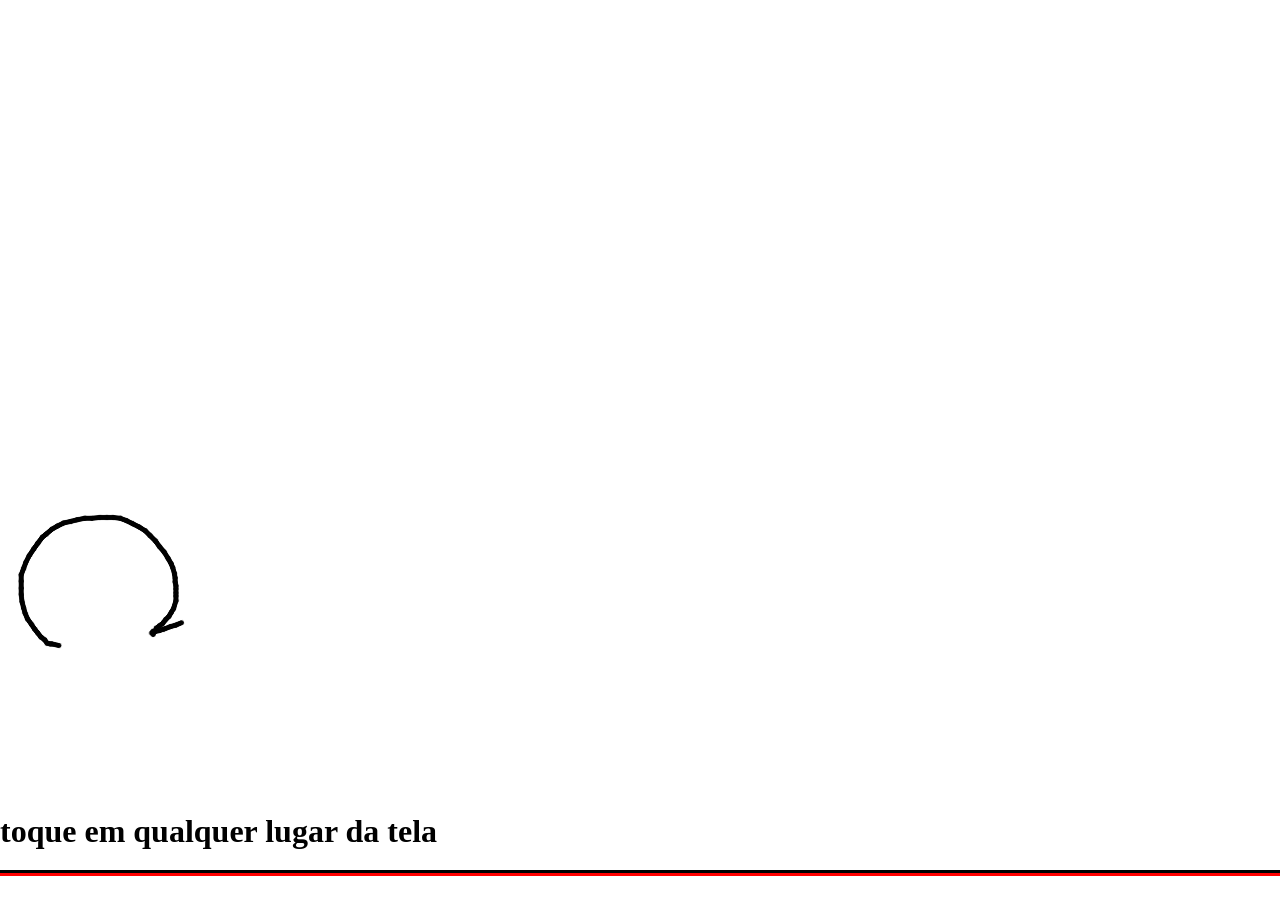
<file: index.html>
<!DOCTYPE html>
<html lang="pt-br">
<head>
    <meta charset="UTF-8">
    <title>Dear Sun</title>
    <meta name="language" content="en-US">
    <meta name="title" content="Dear Sun">
    <meta name="description" content="Collecting this wasn't easy — your star is my motivation to keep going! Contributions are welcome too.">
    <link rel="icon" type="image/x-icon" href="https://cdn.jsdelivr.net/gh/sun0225SUN/photos/img/20210715233345.png">
    <link rel="stylesheet" href="css/love.css">
</head>


<body>
    <h1 class="toque">toque em qualquer lugar da tela</h1>
    <audio src="media/musicaInicio.mp3" class="audio"></audio>
    
<p class="fraseInicio sumir">Mãos para o Alto gatinha pode ir passando o coração</p>

    <div class="container sumir" onselectstart="return false;" unselectable="on" style="-moz-user-select:none;">

        <div class="body_left sumir">
            <img src="images/biubiubiu.gif" alt="" ondragstart='return false;'>
        </div>

        <div class="body_center love sumir">
            <div class="block">
                <div class="div1"></div>
                <div class="div2"></div>
                <div class="div3"></div>
                <div class="div4"></div>
            </div>
        </div>
    </div>

    <div class="footer sumir">
        <div class="border">
            <div class="border-top"></div>
            <div class="border-bottom"></div>
        </div>
    </div>

    <script type="text/javascript" src="js/love.js"></script>



</body>

</html>
</file>
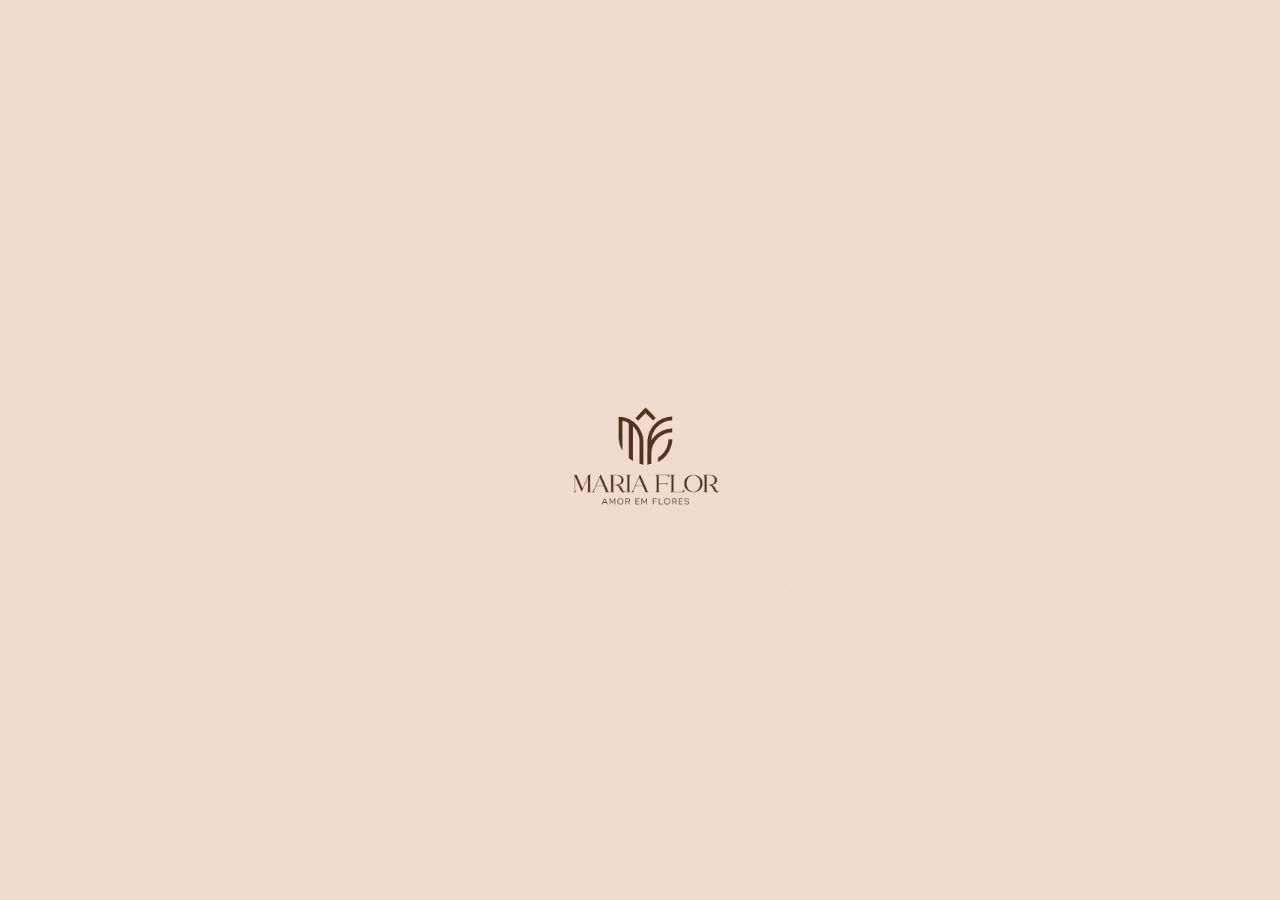
<file: antigo/index.html>
<!DOCTYPE html>
<html lang="pt-br">
<head>
    <meta charset="UTF-8">
    <meta name="viewport" content="width=device-width, initial-scale=1.0">
    <title>Maria Flor</title>
    <style>
        @import url('https://fonts.googleapis.com/css2?family=Poppins:ital,wght@0,100;0,200;0,300;0,400;0,500;0,600;0,700;0,800;0,900;1,100;1,200;1,300;1,400;1,500;1,600;1,700;1,800;1,900&display=swap');

        *{
            margin: 0;
            padding: 0;
            box-sizing: border-box;
        }

        body{
            background-color: #f1dbcd;
            overflow-x: hidden;
        }

        /* CAMADA DOS EMOJIS (NOVA) */
        #emoji-layer{
            position: fixed;
            inset: 0;
            overflow: hidden;
            pointer-events: none;
            z-index: 999;
        }

        header{
            position: relative;
            height: 100vh;
            width: 100vw;
            background-color: #f1dbcd;
            transition: opacity 2s ease;
        }

        header img{
            width: 300px;
            position: absolute;
            top: 50%;
            left: 50%;
            transform: translate(-50%,-50%);
        }

        .sumir{
            pointer-events: none;
            opacity: 0;
        }

        main{
            position: relative;
            transition: background-color 1.5s ease;
            width: 100vw;
            height: 100vh;
            background-color: #f1dbcd; 
            display: none;
            color: black;
            overflow: hidden;
        }

        main #corpo a{
            position: absolute;
            color: white;
            background-color: rgba(11, 44, 255, 0.85);
            text-decoration: none;
            padding: 10px 30px;
            border: 1px solid rgba(0, 0, 0, 0.53);
            border-radius: 10px;
            top: 50%;
            left: 50%;
            transform: translate(-50%,-50%);
            box-shadow: 0 0 5px rgb(0, 0, 0);
            z-index: 999;
        }

        .saltar{
            animation: saltar 3s linear infinite;
        }

        main h1{
            font-family: "Poppins", sans-serif;
            text-align: center;
            font-size: 1.5em;
            font-variant: small-caps;
            position: absolute;
            top: 200px;
            width: 70%;
            left: 50%;
            transform: translate(-50%,-50%);
        }

        @keyframes saltar {
            0%,100%{ font-size: 1em; }
            50%{ font-size: 1.1em; }
        }

        #corpo{
            display: none;
        }

        /* EMOJIS */
        .emoji{
            position: absolute;
            top: -40px;
            animation: cair linear forwards;
            will-change: transform;
        }

        @keyframes cair{
            to{
                transform: translateY(100vh);
                opacity: 0.8;
            }
        }
.roda-pe{
            background-image: linear-gradient(to right,#003324,#00513b,#003324);
            position: absolute;
            bottom: 0;
            display: flex;
            align-items: center;
            justify-content: space-between;
            gap: 10px;
            padding: 5px 10px 10px;
            width: 100%;
            z-index: 999;
        }

        .roda-pe img{
            width: 100px;
        }

        .roda-pe p{
            color: white;
        }
        .roda-pe .links{
            display: flex;
            flex-direction: column;
            color: white;
        }
        .roda-pe .links a{
            text-decoration: none;
            color: white;
        }
    </style>
</head>

<body>

    <!-- CAMADA DOS EMOJIS -->
    <div id="emoji-layer"></div>

    <header id="sumir">
        <img src="img/logo-maria-flor.png" alt="Logo maria Flor">
    </header>

    <main id="principal">
        <div id="corpo">
            <h1>Tenho uma mensagem para Você <br> toque para abrir</h1>
            <a href="page/inicio.html"><span class="saltar">💐 Abrir</span></a>
        </div>

            <div class="roda-pe">
            <img src="img/logo-maria-flor.png" alt="img roda pe">
            <div class="links">
                <a href="https://maps.app.goo.gl/zRUaDRsfHsEfCUSV9" target="_blank">📍 Turilândia-MA</a>
                <p>💐 Cestas | Floricultura (flores naturais)</p>
                <a href="https://wa.me/5598983071338?text=Ol%C3%A1,%20tudo%20bem" target="_blank">📲 98 983071338 (Das 8h às 18h)</a>
                <a href="https://wa.me/c/559883071338" target="_blank">👇🏻 Catálogo Digital WhatsApp</a>
            </p>
        </div>
    </main>

    <script>
        const emojis = ["❤️", "✨", "🔥", "😍", "💖", "🌸", "🎉"];
        const layer = document.getElementById('emoji-layer');

        function criarEmoji(){
            const span = document.createElement('span');
            span.className = 'emoji';
            span.textContent = emojis[Math.floor(Math.random()*emojis.length)];

            const size = 16 + Math.random()*24;
            span.style.fontSize = size + "px";

            span.style.left = Math.random() * (window.innerWidth - size) + "px";
            span.style.animationDuration = (2 + Math.random()*3) + "s";

            layer.appendChild(span);

            span.addEventListener('animationend', () => span.remove());
        }

        setInterval(criarEmoji,150);

        const sumir = document.querySelector('#sumir');
        const principal = document.querySelector('#principal');
        const corpo = document.querySelector('#corpo');

        window.addEventListener('load',()=>{
            setTimeout(()=>{
                sumir.classList.add('sumir');
                setTimeout(()=>{
                    sumir.style.display='none';
                    principal.style.display='block';
                    setTimeout(()=>{
                        corpo.style.display='block';
                    },1000);
                },2000);
            },1000);
        });
    </script>

</body>
</html>
</file>
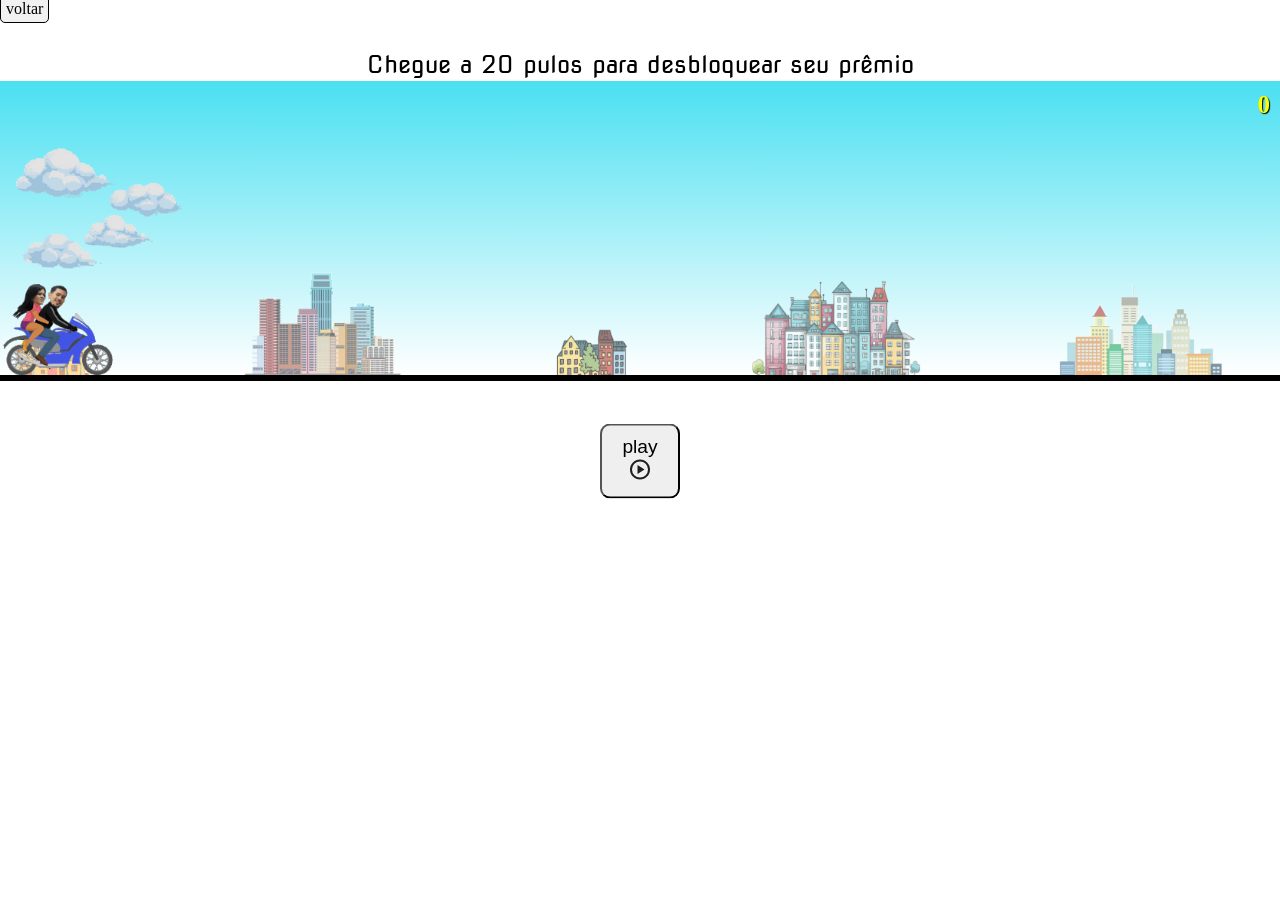
<file: page/jogo.html>
<!DOCTYPE html>
<html lang="pt-br">
<head>
    <meta charset="UTF-8">
    <meta name="viewport" content="width=device-width, initial-scale=1.0">
    <title>Memorias</title>
    <link rel="stylesheet" href="../style/jogo.css">
</head>
<body>
    <audio src="../media/pulo.mpeg" class="pulo-moto"></audio>
    <audio src="../media/dragonball.mp3" class="dragonball"></audio>
    <audio src="../media/gameOver.mp3" class="gameOver"></audio>

<a href="menu.html" class="voltarMenu">voltar</a>

    <h1 class="titulo">Chegue a 20 pulos para desbloquear seu prêmio</h1>
    <main class="corpo">
        <p class="pontos">0</p>
        <img src="../img/nuvem.png" class="nuvem">
        <img src="../img/cidades.png" class="cidades">
        <img src="../img/parabens.png" class="win">
        <img src="../img/moto.gif" class="moto">
        <img src="../img/dog.gif" class="dog">
        <img src="../img/game-over.png" class="game-over">

    </main>
    <div class="btn">
        <button class="start btns">play <svg xmlns="http://www.w3.org/2000/svg" height="24px" viewBox="0 -960 960 960" width="24px" fill="#1f1f1f"><path d="m380-300 280-180-280-180v360ZM480-80q-83 0-156-31.5T197-197q-54-54-85.5-127T80-480q0-83 31.5-156T197-763q54-54 127-85.5T480-880q83 0 156 31.5T763-763q54 54 85.5 127T880-480q0 83-31.5 156T763-197q-54 54-127 85.5T480-80Zm0-80q134 0 227-93t93-227q0-134-93-227t-227-93q-134 0-227 93t-93 227q0 134 93 227t227 93Zm0-320Z"/></svg></button>
        <button class="pular btns"><svg xmlns="http://www.w3.org/2000/svg" height="24px" viewBox="0 -960 960 960" width="24px" fill="#1f1f1f"><path d="M320-120v-240H120l360-440 360 440H640v240H320Zm80-80h160v-240h111L480-674 289-440h111v240Zm80-240Z"/></svg> pular</button>
        <button class="memorias btns"> Desbloquear memorias</button>
        <button class="atualizar btns"> tente novamente</button>

    </div>
    

    <script src="../script/jogo.js"></script>
</body>
</html>
</file>
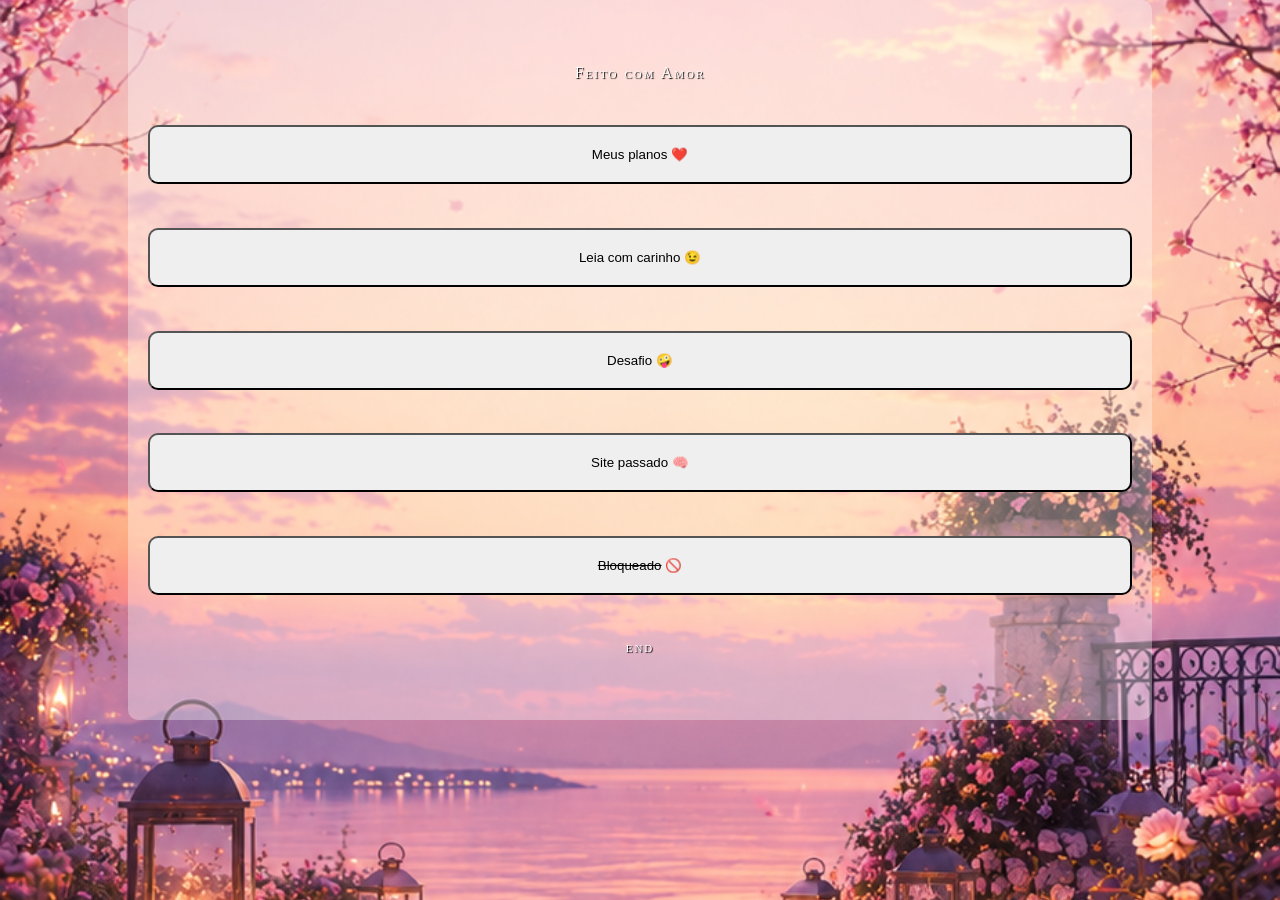
<file: page/menu.html>
<!DOCTYPE html>
<html lang="pt-br">
<head>
    <meta charset="UTF-8">
    <meta name="viewport" content="width=device-width, initial-scale=1.0">
    <title>Document</title>
    <link rel="stylesheet" href="../style/menu.css">
</head>
<body>
<div class="menu">
    <main>
        <p class="titulo">Feito com Amor</p>
        <button class="btn">Meus planos &#x2764;&#xFE0F;</button>
        <button class="btn">Leia com carinho &#x1F609;</button>
        <button class="btn">Desafio &#x1F92A;</button>
        <button class="btn">Site passado &#x1F9E0; </button>
        <button class="btn"><del>Bloqueado</del> &#x1F6AB;</button>
        <p class="titulo">end</p>
    </main>
</div>



<div class="meus-planos">
    <audio src="../media/machaNupicial.mp3" class="audioMeusPlanos"></audio>
<button class="btnVoltar"><svg xmlns="http://www.w3.org/2000/svg" height="24px" viewBox="0 -960 960 960" width="24px" fill="#1f1f1f"><path d="M360-240 120-480l240-240 56 56-144 144h488v-160h80v240H272l144 144-56 56Z"/></svg></button>

    <div class="parte1">
        <img src="../img/kassio.png" class="kassiocasar">
        <img src="../img/jadna.png" class="jadnacasar">
        <div class="divbtn">
            <button class="casarVoltar"><svg xmlns="http://www.w3.org/2000/svg" height="24px" viewBox="0 -960 960 960" width="24px" fill="#1f1f1f"><path d="M560-280 360-480l200-200v400Z"/></svg></button>
            <button class="casarAvancar"><svg xmlns="http://www.w3.org/2000/svg" height="24px" viewBox="0 -960 960 960" width="24px" fill="#1f1f1f"><path d="M400-280v-400l200 200-200 200Z"/></svg></button>
        </div>
    </div>
    <div class="parte2">
        <img src="../img/nuvem.png" class="nuvem">
        <img src="../img/cidades.png" class="cidades">
        <img src="../img/casados.gif" class="casados">
        <img src="../img/sorriso.jpg" class="sorriso">
        
    </div>
</div>

<div class="leia">
    <button class="btnVoltar"><svg xmlns="http://www.w3.org/2000/svg" height="24px" viewBox="0 -960 960 960" width="24px" fill="#1f1f1f"><path d="M360-240 120-480l240-240 56 56-144 144h488v-160h80v240H272l144 144-56 56Z"/></svg></button>
    <audio src="../media/dragonballCasamento.mp3" class="audioLeia"></audio>
    <p>Sabe, eu queria te agradecer por tudo ❤️<br> <br>

Muito obrigado por cuidar tão bem de mim, por sempre me ajudar, estar presente e por se preocupar comigo até nas pequenas coisas. Você consegue tornar meus dias mais leves, felizes e especiais simplesmente por estar ao meu lado. <br> <br>

Quero que você saiba o quanto é especial para mim e o quanto sou grato por ter você na minha vida. Eu espero que ainda possamos viajar muito juntos, conhecer lugares novos, viver aventuras, criar histórias e guardar momentos que vamos lembrar para sempre. <br> <br>

E obrigado também por cada comidinha que você faz ou compra e sempre leva para mim, por cada gesto de carinho e por todas essas pequenas coisas que, para mim, significam muito. Talvez pareçam detalhes, mas são justamente esses detalhes que fazem eu me sentir amado e cuidado por você. <br> <br>

Obrigado por ser você, por estar comigo e por fazer parte da minha vida. Eu quero continuar vivendo muitos momentos ao seu lado e, principalmente, quero que você saiba que eu amo ter você por perto</p>
</div>



    <script src="../script/menu.js"></script>
</body>
</html>
</file>
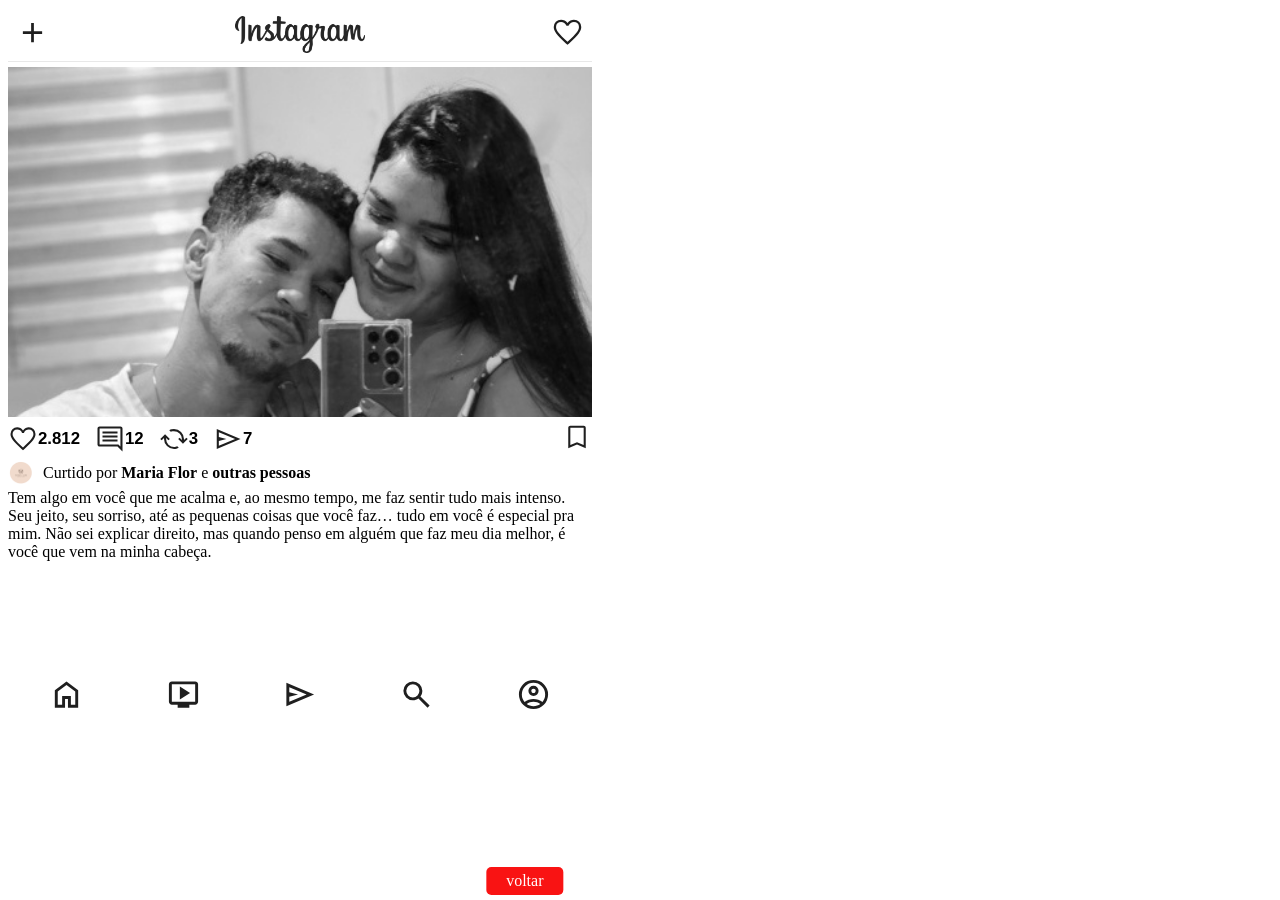
<file: antigo/page/mensagem.html>
<!DOCTYPE html>
<html lang="pt-br">
<head>
    <meta charset="UTF-8">
    <meta name="viewport" content="width=device-width, initial-scale=1.0">
    <title>mensagem</title>
    <link rel="stylesheet" href="../css/mensagem.css">
</head>
<body>
    <div class="interface">

        <div class="top">
            <svg xmlns="http://www.w3.org/2000/svg" height="33px" viewBox="0 -960 960 960" width="33px" fill="#1f1f1f"><path d="M440-440H200v-80h240v-240h80v240h240v80H520v240h-80v-240Z"/></svg>

            <img src="../img/instagram.jpg" alt="">

           <svg xmlns="http://www.w3.org/2000/svg" height="33px" viewBox="0 -960 960 960" width="33px" fill="#1f1f1f"><path d="m480-120.67-46.67-42q-104.18-95.08-172.25-164.04Q193-395.67 152.67-450.17q-40.34-54.5-56.5-99.16Q80-594 80-640q0-91.44 61.33-152.72 61.34-61.28 152-61.28 55.34 0 103.34 25.33 48 25.34 83.33 72.67 39.33-49.33 86.33-73.67 47-24.33 100.34-24.33 90.66 0 152 61.28Q880-731.44 880-640q0 46-16.17 90.67-16.16 44.66-56.5 99.16-40.33 54.5-108.41 123.46-68.07 68.96-172.25 164.04l-46.67 42Zm0-88.66q99.49-90.67 163.75-155.5Q708-429.67 745.67-478.17q37.66-48.5 52.66-86.42t15-75.31q0-64.1-41.33-105.77-41.33-41.66-105.18-41.66-50.02 0-92.59 29.83-42.56 29.83-65.56 81.5h-58q-22.34-51-64.9-81.17-42.57-30.16-92.59-30.16-63.85 0-105.18 41.66-41.33 41.67-41.33 105.88 0 37.46 15 75.62 15 38.17 52.66 87Q252-428.33 316.67-363.83q64.66 64.5 163.33 154.5Zm0-289Z"/></svg>
        </div>

        <div class="foto"></div>
        <div class="curtidas">
            <div class="curt">

                <div><svg xmlns="http://www.w3.org/2000/svg" height="30px" viewBox="0 -960 960 960" width="30px" fill="#1f1f1f"><path d="m480-120.67-46.67-42q-104.18-95.08-172.25-164.04Q193-395.67 152.67-450.17q-40.34-54.5-56.5-99.16Q80-594 80-640q0-91.44 61.33-152.72 61.34-61.28 152-61.28 55.34 0 103.34 25.33 48 25.34 83.33 72.67 39.33-49.33 86.33-73.67 47-24.33 100.34-24.33 90.66 0 152 61.28Q880-731.44 880-640q0 46-16.17 90.67-16.16 44.66-56.5 99.16-40.33 54.5-108.41 123.46-68.07 68.96-172.25 164.04l-46.67 42Zm0-88.66q99.49-90.67 163.75-155.5Q708-429.67 745.67-478.17q37.66-48.5 52.66-86.42t15-75.31q0-64.1-41.33-105.77-41.33-41.66-105.18-41.66-50.02 0-92.59 29.83-42.56 29.83-65.56 81.5h-58q-22.34-51-64.9-81.17-42.57-30.16-92.59-30.16-63.85 0-105.18 41.66-41.33 41.67-41.33 105.88 0 37.46 15 75.62 15 38.17 52.66 87Q252-428.33 316.67-363.83q64.66 64.5 163.33 154.5Zm0-289Z"/></svg>
                <p>2.812</p></div>

                <div><svg xmlns="http://www.w3.org/2000/svg" height="30px" viewBox="0 -960 960 960" width="30px" fill="#1f1f1f"><path d="M240-400h480v-66.67H240V-400Zm0-126.67h480v-66.66H240v66.66Zm0-126.66h480V-720H240v66.67ZM880-80 720-240H146.67q-27 0-46.84-19.83Q80-279.67 80-306.67v-506.66q0-27 19.83-46.84Q119.67-880 146.67-880h666.66q27 0 46.84 19.83Q880-840.33 880-813.33V-80ZM146.67-306.67h602l64.66 68.34v-575H146.67v506.66Zm0 0v-506.66 506.66Z"/></svg>
                <p><p>12</p></p></div>

                <div><svg xmlns="http://www.w3.org/2000/svg" height="30px" viewBox="0 -960 960 960" width="30px" fill="#1f1f1f"><path d="M481.33-158.67q-132 0-226.33-94-94.33-94-94.33-226V-511L86-436.33 41.33-481 194-633.67 346.67-481 302-436.33 227.33-511v32.33q0 104.67 74.5 179 74.5 74.34 179.5 74.34 28 0 53.67-5.34 25.67-5.33 49-16L632.67-198q-36.67 20.67-74.34 30-37.66 9.33-77 9.33ZM766.67-325 614-477.67 659.33-523l74 74v-29.67q0-104.66-74.5-179Q584.33-732 479.33-732q-28 0-53.66 5.67-25.67 5.66-49 15L328-760q36.67-20.67 74.33-29.67 37.67-9 77-9 132 0 226.34 94 94.33 94 94.33 226v31l74.67-74.66 44.66 44.66L766.67-325Z"/></svg>
                <p>3</p></div>
                <div><svg xmlns="http://www.w3.org/2000/svg" height="30px" viewBox="0 -960 960 960" width="30px" fill="#1f1f1f"><path d="M120-160v-640l760 320-760 320Zm66.67-102 520.66-218-520.66-220v158.67L428-480l-241.33 60v158Zm0 0v-438 438Z"/></svg> 
                <p>7</p></div>
            </div>
            <div class="salvar"><svg xmlns="http://www.w3.org/2000/svg" height="30px" viewBox="0 -960 960 960" width="30px" fill="#1f1f1f"><path d="M200-120v-656.67q0-27 19.83-46.83 19.84-19.83 46.84-19.83h426.66q27 0 46.84 19.83Q760-803.67 760-776.67V-120L480-240 200-120Zm66.67-101.33L480-312l213.33 90.67v-555.34H266.67v555.34Zm0-555.34h426.66-426.66Z"/></svg></div>
        </div>
        <div class="seguidores">
            <img src="../img/curtido.png" alt=""> 
            <p>Curtido por <strong>Maria Flor</strong> e <strong>outras pessoas</strong></p>
        </div>
        <div class="texto"> <p>
            Tem algo em você que me acalma e, ao mesmo tempo, me faz sentir tudo mais intenso. Seu jeito, seu sorriso, até as pequenas coisas que você faz… tudo em você é especial pra mim. Não sei explicar direito, mas quando penso em alguém que faz meu dia melhor, é você que vem na minha cabeça.
        </p></div>
        <div class="bottom">
            
            <svg xmlns="http://www.w3.org/2000/svg" height="35px" viewBox="0 -960 960 960" width="35px" fill="#1f1f1f"><path d="M240-200h120v-240h240v240h120v-360L480-740 240-560v360Zm-80 80v-480l320-240 320 240v480H520v-240h-80v240H160Zm320-350Z"/></svg>

            <svg xmlns="http://www.w3.org/2000/svg" height="35px" viewBox="0 -960 960 960" width="35px" fill="#1f1f1f"><path d="m380-340 280-180-280-180v360Zm-60 220v-80H160q-33 0-56.5-23.5T80-280v-480q0-33 23.5-56.5T160-840h640q33 0 56.5 23.5T880-760v480q0 33-23.5 56.5T800-200H640v80H320ZM160-280h640v-480H160v480Zm0 0v-480 480Z"/></svg>

            <svg xmlns="http://www.w3.org/2000/svg" height="35px" viewBox="0 -960 960 960" width="35px" fill="#1f1f1f"><path d="M120-160v-640l760 320-760 320Zm80-120 474-200-474-200v140l240 60-240 60v140Zm0 0v-400 400Z"/></svg>

            <svg xmlns="http://www.w3.org/2000/svg" height="35px" viewBox="0 -960 960 960" width="35px" fill="#1f1f1f"><path d="M784-120 532-372q-30 24-69 38t-83 14q-109 0-184.5-75.5T120-580q0-109 75.5-184.5T380-840q109 0 184.5 75.5T640-580q0 44-14 83t-38 69l252 252-56 56ZM380-400q75 0 127.5-52.5T560-580q0-75-52.5-127.5T380-760q-75 0-127.5 52.5T200-580q0 75 52.5 127.5T380-400Z"/></svg>

            <svg xmlns="http://www.w3.org/2000/svg" height="35px" viewBox="0 -960 960 960" width="35px" fill="#1f1f1f"><path d="M234-276q51-39 114-61.5T480-360q69 0 132 22.5T726-276q35-41 54.5-93T800-480q0-133-93.5-226.5T480-800q-133 0-226.5 93.5T160-480q0 59 19.5 111t54.5 93Zm146.5-204.5Q340-521 340-580t40.5-99.5Q421-720 480-720t99.5 40.5Q620-639 620-580t-40.5 99.5Q539-440 480-440t-99.5-40.5ZM480-80q-83 0-156-31.5T197-197q-54-54-85.5-127T80-480q0-83 31.5-156T197-763q54-54 127-85.5T480-880q83 0 156 31.5T763-763q54 54 85.5 127T880-480q0 83-31.5 156T763-197q-54 54-127 85.5T480-80Zm100-95.5q47-15.5 86-44.5-39-29-86-44.5T480-280q-53 0-100 15.5T294-220q39 29 86 44.5T480-160q53 0 100-15.5ZM523-537q17-17 17-43t-17-43q-17-17-43-17t-43 17q-17 17-17 43t17 43q17 17 43 17t43-17Zm-43-43Zm0 360Z"/></svg>
        </div>
    </div>
    <a href="inicio.html" class="prev">voltar</a>
</body>
</html>
</file>
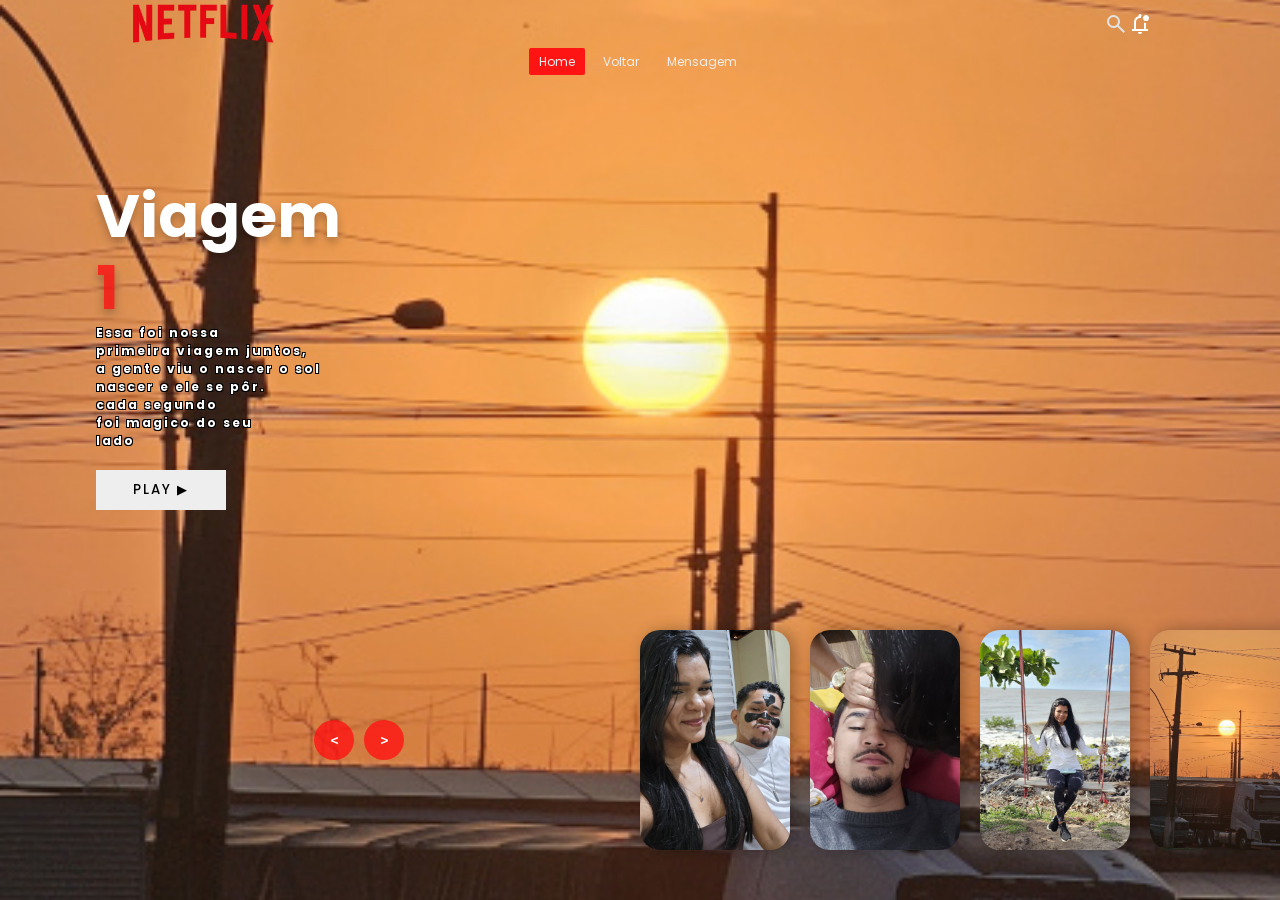
<file: antigo/page/momentos.html>
<!DOCTYPE html>
<html lang="pt-br">
<head>
    <meta charset="UTF-8">
    <meta name="viewport" content="width=device-width, initial-scale=1.0">
    <title>Momentos</title>
    <link rel="stylesheet" href="../css/momentos.css">

</head>
<body>
    <header>
        <div class="netflix-top">
            <div class="img-netflix"><img src="../img/Logonetflix.png"></div>

            <div class="icon-netflix">
                <p><svg xmlns="http://www.w3.org/2000/svg" height="24px" viewBox="0 -960 960 960" width="24px" fill="#e3e3e3"><path d="M784-120 532-372q-30 24-69 38t-83 14q-109 0-184.5-75.5T120-580q0-109 75.5-184.5T380-840q109 0 184.5 75.5T640-580q0 44-14 83t-38 69l252 252-56 56ZM380-400q75 0 127.5-52.5T560-580q0-75-52.5-127.5T380-760q-75 0-127.5 52.5T200-580q0 75 52.5 127.5T380-400Z"/></svg></p>
                <p><svg xmlns="http://www.w3.org/2000/svg" height="24px" viewBox="0 -960 960 960" width="24px" fill="#FFFFFF"><path d="M480-80q-33 0-56.5-23.5T400-160h160q0 33-23.5 56.5T480-80Zm0-420ZM160-200v-80h80v-280q0-83 50-147.5T420-792v-28q0-25 17.5-42.5T480-880q25 0 42.5 17.5T540-820v13q-11 22-16 45t-4 47q-10-2-19.5-3.5T480-720q-66 0-113 47t-47 113v280h320v-257q18 8 38.5 12.5T720-520v240h80v80H160Zm475-435q-35-35-35-85t35-85q35-35 85-35t85 35q35 35 35 85t-35 85q-35 35-85 35t-85-35Z"/></svg></p>
            </div>
        </div>
        <nav>
            <a href="../page/inicio.html" class="active">Home</a>
            <a href="../page/inicio.html">Voltar</a>
            <a href="../page/mensagem.html">Mensagem</a>
            
    
        </nav>
    </header>
    <audio src="../media/audio-netflix.mp3" id="audio"></audio>

    <div class="slider">
        <div class="list">

            <div class="item">
                <img src="../img/m-img1.jpg" alt="">
                <div class="content">
                    <div class="title">Viagem</div>
                    <div class="type">1</div>
                    <div class="description">
                        Essa foi nossa <br>
                        primeira viagem juntos, <br> 
                        a gente viu o nascer o sol <br>
                        nascer e ele se pôr.<br>
                        cada segundo <br> 
                        foi magico do seu <br>
                        lado
                    </div>
                    <div class="button">
                        <button class="audioNetflix">PLAY &#x25B6; </button>
                    </div>
                </div>
            </div>

            <div class="item">
                <img src="../img/m-img2.jpg" alt="">
                <div class="content">
                    <div class="title">Momentos</div>
                    <div class="type">2</div>
                    <div class="description">
                        Momentos juntos são feitos de <br> pequenos detalhesque ficam <br>
                        guardados para sempre: um sorriso<br>
                        inesperado,uma conversa simples <br> que vira especial, um olhar que <br> diz tudo sem precisar de <br>
                        palavras. 
</div>
                    <div class="button">
                        <button class="audioNetflix">PLAY &#x25B6; </button>
                    </div>
                </div>
            </div>

            <div class="item">
                <img src="../img/m-img3.jpg" alt="">
                <div class="content">
                    <div class="title">Cuidar</div>
                    <div class="type">3</div>
                    <div class="description">
                        Cuidar de alguém é mais <br>
                        do que estar presente nos <br>
                        momentos bons, é demonstrar <br>
                        atenção nos detalhes, <br>
                        oferecer apoio quando tudo <br>
                        parece difícil e nunca soltar <br>
                        a mão quando o outro.
                    </div>
                    <div class="button">
                        <button class="audioNetflix">PLAY &#x25B6; </button>
                    </div>
                </div>
            </div>
            
            <div class="item">
                <img src="../img/m-img4.jpg" alt="">
                <div class="content">
                    <div class="title">You</div>
                    <div class="type">4</div>
                    <div class="description">
                        Você é uma garota incrível <br>
                        Jadna, completa em cada detalhe. <br>
                        Tem uma força que inspira, um <br> jeito que encanta e um <br> 
                        coração que faz tudo ao redor ficar<br> mais leve. Sua presença marca, <br>
                        seu sorriso acolhe.
 </div>
                    <div class="button">
                        <button class="audioNetflix">PLAY &#x25B6; </button>
                    </div>
                </div>
            </div>

        </div>
        <div class="thumbnail">
            <div class="item">
                <img src="../img/m-img1.jpg" alt="">
            </div>
            <div class="item">
                <img src="../img/m-img2.jpg" alt="">
            </div>
            <div class="item">
                <img src="../img/m-img3.jpg" alt="">
            </div>
            <div class="item">
                <img src="../img/m-img4.jpg" alt="">
            </div>


        </div>

        <div class="nextPrevArrows">
            <button class="prev">&lt;</button>
            <button class="next">&gt;</button>

        </div>
    </div>

<script src="../js/momentos.js"></script>
</body>
</html>
</file>
<file: css/love.css>
* {
    margin: 0;
    padding: 0;
    border: 0;
}
.icon-love {
    width: 400px;
}
html, body {
    width: 100%;
    height: 100%;
}

body {
    overflow: hidden; 
}

.container {
    width: 100%;
    height: 100%;
    position: relative;
}

/*---------------------- body_left -------------------------*/
.body_left {
    width: 300px;
    height: 300px;
    left: 0;
    bottom: 110px;
    position: absolute;
    z-index: 98;

}

/*---------------------- body_left -------------------------*/

/*---------------------- body_center -------------------------*/
.container .love {
    width: 520px; /* 13 * 40 */
    height: 440px; /* 11 * 40 */
    left: 50%;
    top: 50%;
    position: absolute;
    margin: -260px 0 0 -220px;
    /*background-color: gray;*/
}

.love .block {
    right: 0;
    position: absolute;
    visibility: hidden;
    background-color: yellow;
}

.love .block div {
    width: 40px;
    height: 40px;
    position: absolute;
    background: url("../images/heart.png") no-repeat;
    background-size: contain;
    /*background-color: #c40908;*/
    /*border: 1px solid silver;*/
    box-sizing: border-box;
}


/*---------------------- body_center -------------------------*/

/*---------------------- footer -------------------------*/
@keyframes border {
    0% {
        width: 0;
    }
    5% {
        width: 5%;
    }
    10% {
        width: 10%;
    }
    15% {
        width: 15%;
    }
    20% {
        width: 20%;
    }
    25% {
        width: 25%;
    }
    30% {
        width: 30%;
    }
    35% {
        width: 35%;
    }
    40% {
        width: 40%;
    }
    45% {
        width: 45%;
    }
    50% {
        width: 50%;
    }
    55% {
        width: 55%;
    }
    60% {
        width: 60%;
    }
    65% {
        width: 65%;
    }
    70% {
        width: 70%;
    }
    75% {
        width: 75%;
    }
    80% {
        width: 80%;
    }
    85% {
        width: 85%;
    }
    90% {
        width: 90%;
    }
    95% {
        width: 95%;
    }
    100% {
        width: 100%;
    }

}
.footer {
    bottom: 30px;
    position: relative;
    z-index: 99;
}
.footer .border .border-top {
    /*width: 0;*/
    /*display: inline-block;*/
    border-top: 3px solid black;
    transform-origin: left center;
    -webkit-animation: border 312 linear;
    -o-animation: border 12s linear;
    animation: border 12s linear;
    animation-fill-mode : both;
    /*border-bottom: none;*/
}

.footer .border .border-bottom {
    /*width: 0;*/
    /*display: inline-block;*/
    float: right;
    border-top: 3px solid red;
    transform-origin: right center;
    -webkit-animation: border 7s linear 12s;
    -o-animation: border 7s linear 12s;
    animation: border 7s linear 12s;
    animation-fill-mode : both;
    /*border-bottom: none;*/
}

.footer .copyright {
    width: 100%;
    height: 30px;
    position: absolute;
    bottom: -30px;
    text-align: center;
    /*background-color: gray;*/

}

.copyright div {
    width: 30%;
    line-height: 30px;
    display: inline-block;
}

.copyright div span {
    color: dimgray;
}

/*---------------------- footer -------------------------*/

.iniciar{
    position: absolute;
    font-size: 7em;
    left: 50%;
    top: 50%;
    transform: translate(-50%,-50%);
    border: 1px solid black;
    padding: 35px;
}
.sumir{
    display: block;
}
.fraseInicio{
    display: none;
    position: absolute;
    font-size: 4em;
    width: 500px;
    right: 30px;
    bottom: 150px;
    animation: sugir 2s linear;
}
.aparecer{
    
    display: block;
}

@keyframes sugir{
    0%{
        opacity: 0;
    }100%{
       opacity: 1;
    }
}
.toque{
    position: absolute;
    bottom: 50px;

}
</file>
<file: style/jogo.css>
@import url('https://fonts.googleapis.com/css2?family=Nova+Square&display=swap');

*{
    margin: 0;
    padding: 0;
    box-sizing: border-box;
}
.titulo{
    margin-top: 30px;
    padding: 2px;
    font-size: 1.5em;
    text-align: center;
    font-family: "Nova Square", sans-serif;
    font-weight: 400;
    font-style: normal;
}
.corpo{
    position: relative;
    width: 100vw;
    height: 300px;
    border-bottom: 6px solid black;
    
    margin: 0 auto;
    overflow: hidden;
    background-image: linear-gradient(to bottom, rgb(74, 224, 241),rgb(255, 255, 255));
}
.pontos{
    position: absolute;
    font-weight: 900;
    font-size: 25px;
    color: yellow;
    text-shadow: 1px 1px 1px black;
    right: 10px;
    top: 10px;
    z-index: 10;
}
.nuvem{
    top: 50px;
    position: absolute;
    animation: nuvem 10s linear infinite;
    
}
@keyframes nuvem{
    from{
        right: -40%;
    }to{
        right: 100%;
    }
}
.cidades{
    position: absolute;
    z-index: 0;
    width: 1500px;
    bottom: -5px;
    opacity: 0.6;
    animation: cidades 8s linear infinite;
}
@keyframes cidades{
    from{
        right: -1600px;
    }to{
        right: 100%;
    }
}

.moto{
    position: absolute;
    width: 115px;
    bottom: 0;
   
}
.dog{
    position: absolute;
    width: 70px;
    right: -75px;
    bottom: 0;
    
}
.game-over{
    display: none;
    position: absolute;
    left: 50%;
    top: 30%;
    transform: translate(-50%);
}
.win{
    width: 80px;
    position: absolute;
    left: 50%;
    top: 30%;
    transform: translate(-50%);
    display: none;
}

.correr{
animation: dog 1.1s linear infinite;
}
.jump{
 animation: pulo 500ms ease ;
}
.end{
    animation: end 3s linear ;
    left: 100%;
}
.sair{
    animation: sair 3s linear;
    left: -100%;
}
@keyframes sair{
    from{
        
        left: 0;
    }to{
        bottom: 0;
        left: -100%;
    }
}

@keyframes dog{
    from{
        right: -70px;
    }to{
        right: 110%;
    }
}

@keyframes pulo{
    0%,100%{
        bottom: 0;
    }
    40%,50%,60%,70%,80%{
        bottom: 110px;
        transform: rotate(-30deg);
    }
}
@keyframes end {
    from{
        left: 0;

    }
    to{
        left: 100%;
    }
}

.btn{
    position: relative;
    text-align: center;
    width: 150px;
    height: 120px;
    margin:auto;
    margin-top: 20px;
   

}
.btns{
    font-size: 1.2em;
    border-radius: 10px;
    padding: 10px;
    position: absolute;
    top: 50%;
    left: 50%;
    transform: translate(-50%,-50%);
}
.start{
    width: 80px;
}
.pular{
    text-align: center;
    display: none;
}
.memorias{
    display: none;
}
.atualizar{
    display: none;
}

.voltarMenu{
    margin-top: 5px;
    border-radius: 5px;
    text-decoration: none;
    border: 1px solid black;
    padding: 5px;
    color: black;
    background-color: rgb(241, 241, 241);
}
</file>
<file: style/menu.css>
*{
    margin: 0;
    padding: 0;
    box-sizing: border-box;
}
.titulo{
    text-shadow: 1px 1px 1px black;
    color: white;
    font-variant: small-caps;
    letter-spacing: 2px;
}
.menu{
    
   display: block;
    width: 100vw;
    height: 100vh;
     background-image: url('../img/fundo.png');
    background-position: center;
    background-size: cover;
    background-repeat: no-repeat;
    animation: sugir 1s forwards;
    
}

@keyframes sugir{
    from{
        opacity: 0;
    }to{
        opacity: 1;
    }
}


.menu main{

    padding: 20px;
    text-align: center;
    position: relative;
    display: flex;
    width: 100vw;
    height: 80vh;
    background-color: rgba(255, 255, 255, 0.33);
   border-radius: 10px;
   
    flex-flow: column nowrap;
    gap: 0px;
    justify-content: space-evenly;

    width: 80vw;
    margin: 0 auto;
}
.btn {
    border-radius: 10px;
    padding: 20px;
    opacity: 0;
    position: relative;
    animation: entrar 1s forwards;
}

.btn:nth-child(1) {
    animation-delay: 1s;
}

.btn:nth-child(2) {
    animation-delay: 2s;
}

.btn:nth-child(3) {
    animation-delay: 3s;
}

.btn:nth-child(4) {
    animation-delay: 4s;
}
.btn:nth-child(5) {
    animation-delay: 5s;
}
.btn:nth-child(6) {
    animation-delay: 6s;
}

@keyframes entrar {
    from {
        left: -50%;
        opacity: 0;
    }

    to {
        left: 0;
        opacity: 1;
    }
}



.meus-planos{
    display: none;
    width: 100vw;
    height: 100vh;
    background-color: rgb(255, 255, 254);
    animation: sugir 3s forwards;
    overflow: hidden;
}
.parte1{
display: block;
position: relative;
top: 90px;
width: 100%;
height: 400px;
border: 1px solid black;
background-image: url('../img/cenario.jpg');
background-position: bottom;
background-size: cover;
}
.parte1 .divbtn{
    position: absolute;
    left: 50%;
    transform: translate(-50%);
    bottom: -70px;    
}
.parte1 .divbtn button{
    font-size: 2em;
    padding: 5px;
    border-radius: 50%;
    
}
.kassiocasar{
    height: 220px;
    position: absolute;
    bottom: -3px;
    left: 0px;
}
.jadnacasar{
     height: 230px;
    position: absolute;
    bottom: -10px;
    right: 0;
}







.parte2{
display: none;
position: relative;
width: 100%;
height: 100vh;
background-image: linear-gradient(to top, white,rgb(0, 195, 255));
animation: sugir 2s linear;
position: relative;
top: 90px;
width: 100%;
height: 400px;
border: 1px solid black;
border-bottom: 20px solid black;

}
.nuvem{
    top: 100px;
    position: absolute;
    animation: passar 15s linear infinite;
}
.cidades{
    position: absolute;
    bottom: -1px;
    height: 200px;
   
    animation: passarcity 20s linear infinite;
}
.casados{
    position: absolute;
    bottom: 0;
    height: 100px;
    left: 80px;
    
}
.irEmbora{
    animation: irEmbora 6s linear forwards;
}
@keyframes irEmbora{
    from{
        left: 1hg00px;
        transform: rotate(-45deg);
    }to{
        left: 100%;
    }
}
@keyframes passar{
    from{
        right: -100%;
    }to{
        right: 100%;
    }

}
@keyframes passarcity{
    from{
        right: -400%;
    }to{
        right:100%;
    }
    
}
.sorriso{
    display: none;
    position: absolute;
    width: 100vw;
    height: 100%;
    opacity: 0.2;
}
.leia{
    position: relative;
    display: none;
    width: 100vw;
    height: 100vh;
    background-image: url('../img/fundo.png');
    background-position: center;
    background-size: cover;
    background-repeat: no-repeat;
   
}
.leia p{
    border-radius: 5px;
    position: absolute;
    background-color: rgba(255, 255, 255, 0.37);
    width: 80vw;
    height: 400px;
    top: 50%;
    left: 50%;
    transform: translate(-50%,-50%);
    padding: 15px;
    box-shadow: 5px 5px 5px rgba(0, 0, 0, 0.37);
     animation: sugir 3s forwards;
     text-shadow: 1px 1px 1px white; 
     overflow: scroll;
     line-height: 2em;
    
}.leia p::-webkit-scrollbar {
  width: 8px; /* Largura da barra */
}.leia p::-webkit-scrollbar-thumb {
  background-color: #8888888c; /* Cor da barra */
  border-radius: 4px;
}

.btnVoltar{
    position: absolute;
    border-radius: 50%;
    
    width: 55px;
    height: 55px;

    left: 20px;
    top: 20px;
}
</file>
<file: antigo/css/mensagem.css>
*{
    margin: 0;
    padding: 0;
    box-sizing: border-box;
}
.interface{
    padding: 8px;
    background-color: white;
    width: 100vw;
    max-width: 600px;
    height: 80vh;
    display: flex;
    flex-direction: column;
    gap: 5px;
}
.interface .top{
    padding: 8px;
    display: flex;
    justify-content: space-between;
    border-bottom: 1px solid rgba(0, 0, 0, 0.092);
}
.interface .top img{
    width: 130px;
}
.interface .foto{
    background-image: url('../img/foto-instagram.jpg');
    background-position: top center;
    background-repeat: no-repeat;
    background-size: cover;
    filter: grayscale(1);
    width:100% ;
    height: 350px;
}
.interface .curtidas{font-family: Arial, Helvetica, sans-serif;
    display: flex;
    justify-content: space-between;
}
.interface .curtidas .curt{
    display: flex;
    gap: 15px;
}
.interface .curtidas .curt div{
    display: flex;
    justify-content: space-between;
    align-self: center;
}
.interface .curtidas .curt div p{
   font-size: 1.05em;
   font-weight: bold;
    align-self: center;
}

.interface .seguidores{
    display: flex;
    gap: 10px;
}
.interface .seguidores img{
    width: 25px;
}
.interface .seguidores p{
    align-self: center;
}
.interface .bottom{
   margin-top: auto;
   width: 100%;
   display: flex;
   justify-content: space-around;
   position: sticky;
   bottom: 0;
}

.prev{
    background-color: rgb(249, 19, 19);
    color: white;
    position: absolute;
    left: 41%;
    transform: translate(-50%);
    border-radius: 5px;
    text-decoration: none;
    animation: aumentar 2s linear infinite;
    padding: 5px 20px;
    position: fixed;
    bottom: 5px;
}
@keyframes aumentar{
    0%,100%{
        transform: scale(1);
    }
    50%{
        transform: scale(1.2);
    }

}
</file>
<file: antigo/css/momentos.css>
@import url('https://fonts.googleapis.com/css2?family=Poppins:ital,wght@0,100;0,200;0,300;0,400;0,500;0,600;0,700;0,800;0,900;1,100;1,200;1,300;1,400;1,500;1,600;1,700;1,800;1,900&display=swap');

body{
    margin: 0;
    background-color: #000;
    color: #eee;
    font-family: Poppins;
    font-size: 12px;
}

a{
    text-decoration: none;
}

header{
    width: 1140px;
    max-width: 80%;
    margin: auto;
    height: 50px;
    display: flex;
    align-items: center;
    position: relative;
    z-index: 100;
    display: flex;
    flex-direction: column;
}
button span{
    color: #000;
}
.netflix-top{
    display: flex;
    width: 100%;
    justify-content: space-between;

}
.icon-netflix{
    display: flex;
}
header .netflix-top .img-netflix img{
    width: 150px;
    
}

header a{
    color: #eee;
    margin-right: 5px;
    padding: 5px 10px;
    transition: 0.2s;
}

a.active{
    background: #ff1414;
    border-radius: 2px;
}

header a:hover{
    background: #ff1414cb;
    border-radius: 2px;
}


/* slider section  */

.slider{
    height: 100vh;
    margin-top: -50px;
    width: 100vw;
    overflow: hidden;
    position: relative;
}
.slider .list .item{
    width: 100%;
    height: 100%;
    position: absolute;
    inset: 0 0 0 0;
}
.slider .list .item img{
    width: 100%;
    height: 100%;
    object-fit: cover;
}
.slider .list .item .content{

    position: absolute;
    top: 20%;
    width: 1140px;
    max-width: 85%;
    left: 50%;
    transform: translateX(-50%);
    padding-right: 30%;
    box-sizing: border-box;
    color: #fff;
    text-shadow: 0 5px 10px #0004;
    
}
.slider .list .item .content .description{
    width: 100%;
   font-weight: bold;
   letter-spacing: 2px;
    text-shadow: 
    1px 1px black,
    -1px -1px black,
    1px -1px black,
    -1px 1px black;
}

.slider .list .item .content .title,
.slider .list .item .content .type{
    font-size: 5em;
    font-weight: bold;
    line-height: 1.2em;
}
.slider .list .item .type{
    color: #ff1414cb;
}
.slider .list .item .button{
    display: grid;
    grid-template-columns: repeat(1, 130px);
    grid-template-rows: 40px;
    gap: 5px;
    margin-top: 20px;
}
.slider .list .item .button button{
    border: none;
    background-color: #eee;
    font-family: Poppins;
    font-weight: 500;
    cursor: pointer;
    transition: 0.4s;
    letter-spacing: 2px;
}


.slider .list .item .button button:hover{
    letter-spacing: 3px;
}
.slider .list .item .button button:nth-child(2){
    background-color: transparent;
    border: 1px solid #fff;
    color: #eee;
}





/* Thumbnail Section  */
.thumbnail{
    position: absolute;
    bottom: 50px;
    left: 50%;
    width: max-content;
    z-index: 100;
    display: flex;
    gap: 20px;
}

.thumbnail .item{
    width: 150px;
    height: 220px;
    flex-shrink: 0;
    position: relative;
}

.thumbnail .item img{
    width: 100%;
    height: 100%;
    object-fit: cover;
    border-radius: 20px;
    box-shadow: 5px 0 15px rgba(0, 0, 0, 0.3);
}


/* nextPrevArrows Section  */
.nextPrevArrows{
    position: absolute;
    top: 80%;
    right: 52%;
    z-index: 100;
    width: 300px;
    max-width: 30%;
    display: flex;
    gap: 10px;
    align-items: center;
}
.nextPrevArrows button{
    width: 40px;
    height: 40px;
    border-radius: 50%;
    background-color: #ff1414cb;
    border: none;
    color: #fff;
    font-family: monospace;
    font-weight: bold;
    transition: .5s;
    cursor: pointer;
}
.nextPrevArrows button:hover{
    background-color: #fff;
    color: #000;
}

/* Animation Part */
.slider .list .item:nth-child(1){
    z-index: 1;
}


/* animation text in first item */
.slider .list .item:nth-child(1) .content .title,
.slider .list .item:nth-child(1) .content .type,
.slider .list .item:nth-child(1) .content .description,
.slider .list .item:nth-child(1) .content .buttons
{
    transform: translateY(50px);
    filter: blur(20px);
    opacity: 0;
    animation: showContent .5s 1s linear 1 forwards;
}
@keyframes showContent{
    to{
        transform: translateY(0px);
        filter: blur(0px);
        opacity: 1;
    }
}
.slider .list .item:nth-child(1) .content .title{
    animation-delay: 0.4s !important;
}
.slider .list .item:nth-child(1) .content .type{
    animation-delay: 0.6s !important;
}
.slider .list .item:nth-child(1) .content .description{
    animation-delay: 0.8s !important;
}
.slider .list .item:nth-child(1) .content .buttons{
    animation-delay: 1s !important;
}




/* Animation for next button click */
.slider.next .list .item:nth-child(1) img{
    width: 150px;
    height: 220px;
    position: absolute;
    bottom: 50px;
    left: 50%;
    border-radius: 30px;
    animation: showImage .5s linear 1 forwards;
}

@keyframes showImage{
    to{
        bottom: 0;
        left: 0;
        width: 100%;
        height: 100%;
        border-radius: 0;
    }
}

.slider.next .thumbnail .item:nth-last-child(1){
    overflow: hidden;
    animation: showThumbnail .5s linear 1 forwards;
}
.slider.prev .list .item img{
    z-index: 100;
}


@keyframes showThumbnail{
    from{
        width: 0;
        opacity: 0;
    }
}


.slider.next .thumbnail{
    animation: effectNext .5s linear 1 forwards;
}

@keyframes effectNext{
    from{
        transform: translateX(150px);
    }
}



/* Animation for prev button click */
.slider.prev .list .item:nth-child(2){
    z-index: 2;
}

.slider.prev .list .item:nth-child(2) img{
    animation: outFrame 0.5s linear 1 forwards;
    position: absolute;
    bottom: 0;
    left: 0;
}
@keyframes outFrame{
    to{
        width: 150px;
        height: 220px;
        bottom: 50px;
        left: 50%;
        border-radius: 20px;
    }
}

.slider.prev .thumbnail .item:nth-child(1){
    overflow: hidden;
    opacity: 0;
    animation: showThumbnail .5s linear 1 forwards;
}
.slider.next .nextPrevArrows button,
.slider.prev .nextPrevArrows button{
    pointer-events: none;
}


.slider.prev .list .item:nth-child(2) .content .title,
.slider.prev .list .item:nth-child(2) .content .type,
.slider.prev .list .item:nth-child(2) .content .description,
.slider.prev .list .item:nth-child(2) .content .buttons
{
    animation: contentOut 1.5s linear 1 forwards!important;
}

@keyframes contentOut{
    to{
        transform: translateY(-150px);
        filter: blur(20px);
        opacity: 0;
    }
}
@media screen and (max-width: 678px) {
    .slider .list .item .content{
        padding-right: 0;
    }
    .slider .list .item .content .title{
        font-size: 50px;
    }
}
</file>
